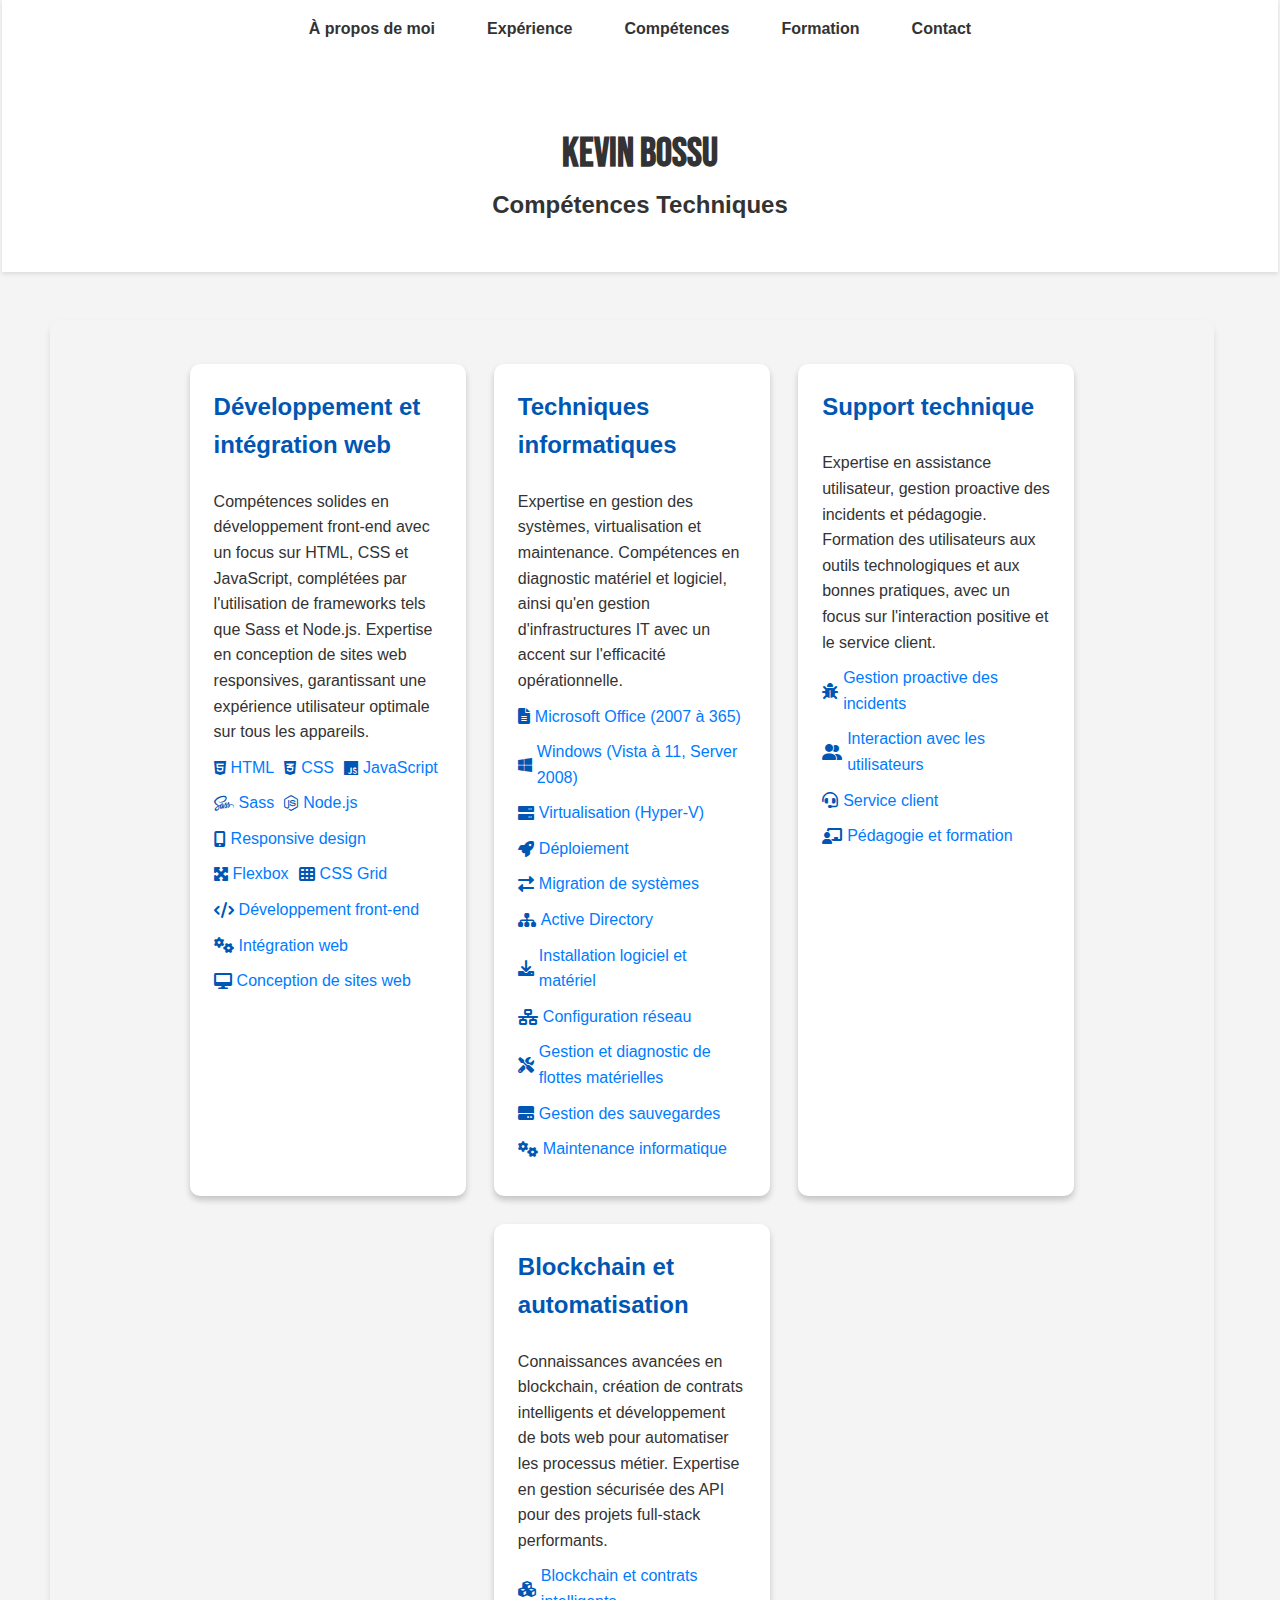
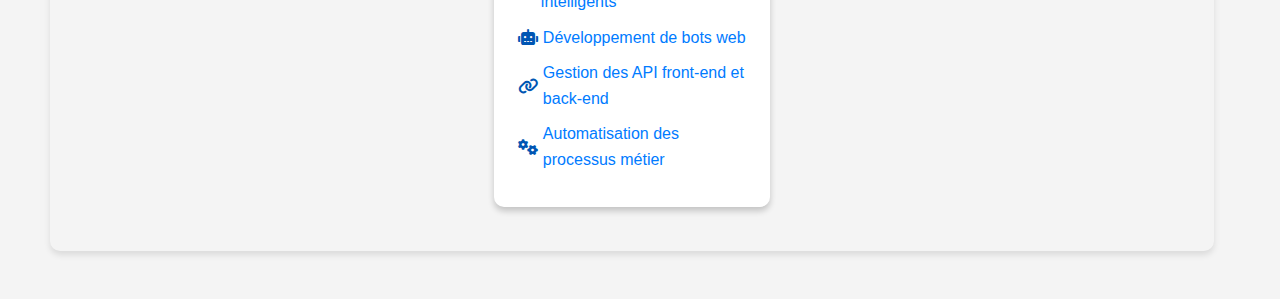
<file: asset/html/Competence.html>
<!DOCTYPE html>
<html lang="fr">
<head><!-- Google Tag Manager -->
<script>(function(w,d,s,l,i){w[l]=w[l]||[];w[l].push({'gtm.start':
new Date().getTime(),event:'gtm.js'});var f=d.getElementsByTagName(s)[0],
j=d.createElement(s),dl=l!='dataLayer'?'&l='+l:'';j.async=true;j.src=
'https://www.googletagmanager.com/gtm.js?id='+i+dl;f.parentNode.insertBefore(j,f);
})(window,document,'script','dataLayer','GTM-NZHJSW38');</script>
<!-- End Google Tag Manager -->
  <meta charset="UTF-8" />
  <meta name="viewport" content="width=device-width, initial-scale=1.0" />
  <link rel="stylesheet" href="/asset/styles css/styles.css" />
  <link rel="stylesheet" href="https://cdnjs.cloudflare.com/ajax/libs/font-awesome/6.0.0-beta3/css/all.min.css" />
  <link rel="preconnect" href="https://fonts.googleapis.com" />
  <link rel="preconnect" href="https://fonts.gstatic.com" crossorigin />
  <link href="https://fonts.googleapis.com/css2?family=Bebas+Neue&display=swap" rel="stylesheet" />
  <script src="./style.css"></script>
  
  <link rel="stylesheet" href="/asset/html/styles.css" />

  <title>Kevin Bossu</title>
</head>
<body>
  <!-- Google Tag Manager (noscript) -->
<noscript><iframe src="https://www.googletagmanager.com/ns.html?id=GTM-NZHJSW38"
height="0" width="0" style="display:none;visibility:hidden"></iframe></noscript>
<!-- End Google Tag Manager (noscript) -->
  <header>
    <nav>
      <ul>
        <li><a href="/index.html">À propos de moi</a></li>
        <li><a href="./experience.html">Expérience</a></li>
        <li><a href="./Competence.html">Compétences</a></li>
        <li><a href="./formation.html">Formation</a></li>
        <li><a href="./contact.html">Contact</a></li>
      </ul>
    </nav>


    <div class="mon-cv">

      <h1>Kevin Bossu</h1>
      <h2>Compétences Techniques</h2>
    </div>
  </header>
  <main>


    <section class="carousel-container slide-up">
      <div class="carousel">
        <!-- Développement et intégration web -->
        <div>
          <h3>Développement et intégration web</h3>
          <p>
            Compétences solides en développement front-end avec un focus sur HTML, CSS et JavaScript, complétées par 
            l'utilisation de frameworks tels que Sass et Node.js. Expertise en conception de sites web responsives, garantissant 
            une expérience utilisateur optimale sur tous les appareils.
          </p>
          <ul>
            <li><i class="fab fa-html5"></i> HTML</li>
            <li><i class="fab fa-css3-alt"></i> CSS</li>
            <li><i class="fab fa-js"></i> JavaScript</li>
            <li><i class="fab fa-sass"></i> Sass</li>
            <li><i class="fab fa-node-js"></i> Node.js</li>
            <li><i class="fas fa-mobile-alt"></i> Responsive design</li>
            <li><i class="fas fa-expand-arrows-alt"></i> Flexbox</li>
            <li><i class="fas fa-th"></i> CSS Grid</li>
            <li><i class="fas fa-code"></i> Développement front-end</li>
            <li><i class="fas fa-cogs"></i> Intégration web</li>
            <li><i class="fas fa-desktop"></i> Conception de sites web</li>
          </ul>
        </div>
    
        <!-- Techniques informatiques -->
        <div>
          <h3>Techniques informatiques</h3>
          <p>
            Expertise en gestion des systèmes, virtualisation et maintenance. Compétences en diagnostic matériel et logiciel, 
            ainsi qu'en gestion d'infrastructures IT avec un accent sur l'efficacité opérationnelle.
          </p>
          <ul>
            <li><i class="fas fa-file-alt"></i> Microsoft Office (2007 à 365)</li>
            <li><i class="fab fa-windows"></i> Windows (Vista à 11, Server 2008)</li>
            <li><i class="fas fa-server"></i> Virtualisation (Hyper-V)</li>
            <li><i class="fas fa-rocket"></i> Déploiement</li>
            <li><i class="fas fa-exchange-alt"></i> Migration de systèmes</li>
            <li><i class="fas fa-sitemap"></i> Active Directory</li>
            <li><i class="fas fa-download"></i> Installation logiciel et matériel</li>
            <li><i class="fas fa-network-wired"></i> Configuration réseau</li>
            <li><i class="fas fa-tools"></i> Gestion et diagnostic de flottes matérielles</li>
            <li><i class="fas fa-hdd"></i> Gestion des sauvegardes</li>
            <li><i class="fas fa-cogs"></i> Maintenance informatique</li>
          </ul>
        </div>
    
        <!-- Support technique -->
        <div>
          <h3>Support technique</h3>
          <p>
            Expertise en assistance utilisateur, gestion proactive des incidents et pédagogie. Formation des utilisateurs 
            aux outils technologiques et aux bonnes pratiques, avec un focus sur l'interaction positive et le service client.
          </p>
          <ul>
            <li><i class="fas fa-bug"></i> Gestion proactive des incidents</li>
            <li><i class="fas fa-user-friends"></i> Interaction avec les utilisateurs</li>
            <li><i class="fas fa-headset"></i> Service client</li>
            <li><i class="fas fa-chalkboard-teacher"></i> Pédagogie et formation</li>
          </ul>
        </div>
    
        <!-- Blockchain et automatisation -->
        <div>
          <h3>Blockchain et automatisation</h3>
          <p>
            Connaissances avancées en blockchain, création de contrats intelligents et développement de bots web pour 
            automatiser les processus métier. Expertise en gestion sécurisée des API pour des projets full-stack performants.
          </p>
          <ul>
            <li><i class="fas fa-cubes"></i> Blockchain et contrats intelligents</li>
            <li><i class="fas fa-robot"></i> Développement de bots web</li>
            <li><i class="fas fa-link"></i> Gestion des API front-end et back-end</li>
            <li><i class="fas fa-cogs"></i> Automatisation des processus métier</li>
          </ul>
        </div>
      </div>
    </section>
    
  </main>

  <script src="https://cdn.botpress.cloud/webchat/v2.2/inject.js"></script>
  <script src="https://files.bpcontent.cloud/2025/01/04/14/20250104141027-PNQ66JTF.js"></script>
  <script src="../srcipt.js"></script>
  <!-- Votre script JavaScript pour activer les carrousels -->
</body>

</html>
</file>
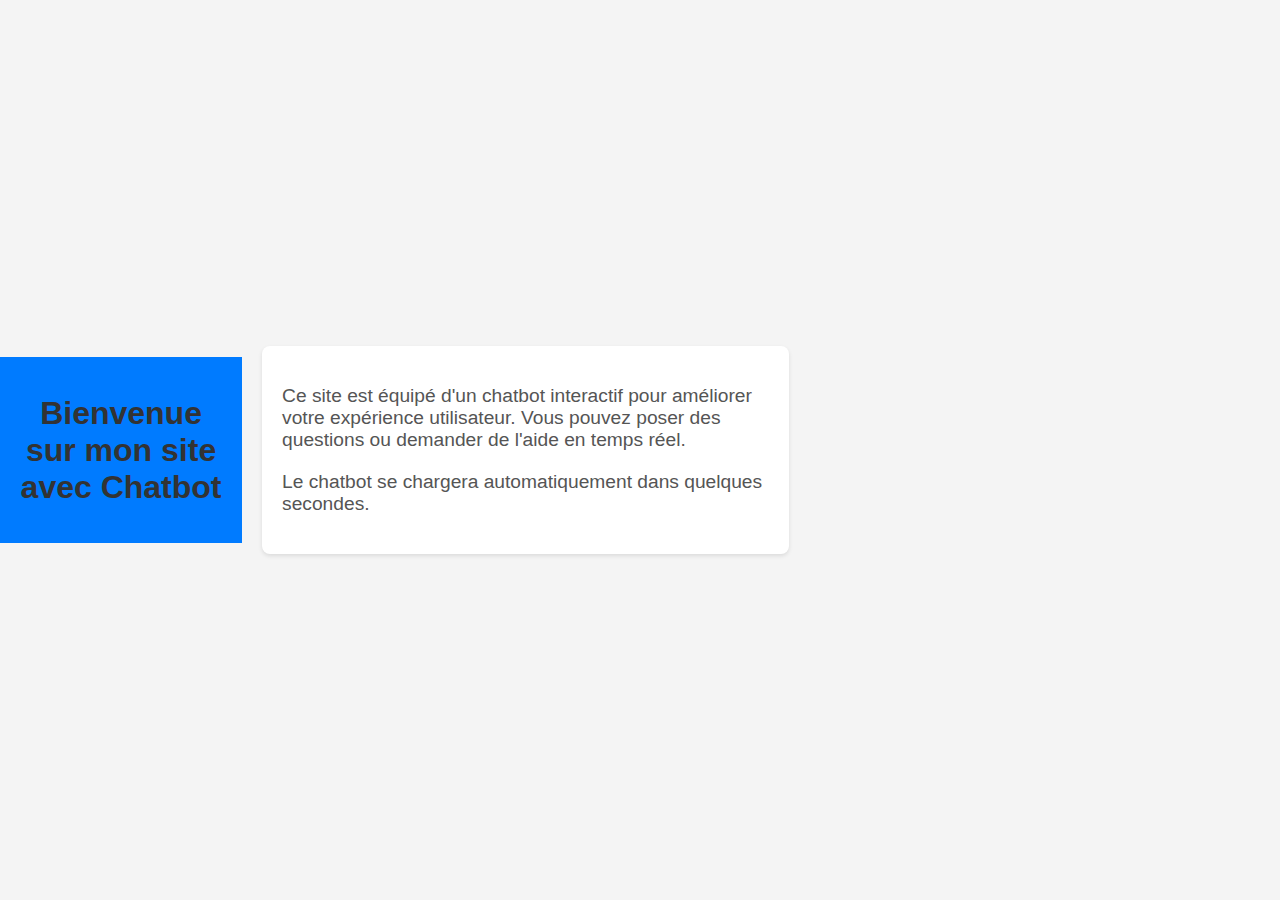
<file: asset/html/MajorBot.html>
<!DOCTYPE html>
<html lang="fr">
<head>
    <meta charset="UTF-8">
    <meta name="viewport" content="width=device-width, initial-scale=1.0">
    <title>Chatbot Integration</title>
    <style>
        body {
            font-family: Arial, sans-serif;
            margin: 0;
            padding: 0;
            background-color: #f4f4f4;
            display: flex;
            justify-content: center;
            align-items: center;
            height: 100vh;
        }
        header {
            text-align: center;
            padding: 1em;
            background-color: #007bff;
            color: white;
        }
        .container {
            max-width: 800px;
            margin: 20px;
            padding: 20px;
            background-color: white;
            box-shadow: 0 2px 4px rgba(0, 0, 0, 0.1);
            border-radius: 8px;
        }
        h1 {
            font-size: 2em;
            color: #333;
        }
        p {
            font-size: 1.2em;
            color: #555;
        }
    </style>
</head>
<body>
    <header>
        <h1>Bienvenue sur mon site avec Chatbot</h1>
    </header>

    <div class="container">
        <p>Ce site est équipé d'un chatbot interactif pour améliorer votre expérience utilisateur. Vous pouvez poser des questions ou demander de l'aide en temps réel.</p>
        <p>Le chatbot se chargera automatiquement dans quelques secondes.</p>
    </div>

    <!-- Integration du chatbot -->
    <iframe 
        src="https://cdn.botpress.cloud/webchat/v2.3/shareable.html?configUrl=https://files.bpcontent.cloud/2025/01/04/14/20250104141027-51I007M5.json"
        style="width: 100%; height: 500px; border: none;" 
        allow="microphone; camera">
    </iframe>

    <script src="https://cdn.botpress.cloud/webchat/v2.2/inject.js"></script>
    <script src="https://files.bpcontent.cloud/2025/01/04/14/20250104141027-PNQ66JTF.js"></script>
</body>
</html>
</file>
<file: asset/styles css/styles.css>
/* Variables for main colors and fonts */
:root {
  --primary-color: #007bff;
  --secondary-color: #0056b3;
  --text-color: #333;
  --background-color: #f4f4f4;
  --header-background-color: #ffffff;
  --card-background-color: #ffffff;
  --header-shadow-color: rgba(0, 0, 0, 0.1);
  --card-shadow-color: rgba(0, 0, 0, 0.2);
  --font-stack: "Arial", sans-serif;
  --google-font: "Bebas Neue", cursive;
}

/* Reset CSS for uniform styling across browsers */
* {

  margin: 0;
  padding: 0;
  box-sizing: border-box;
  transition: background-color 0.3s, color 0.3s, transform 0.3s;
  text-decoration: none;
  list-style: none;
}

body,
html {
  font-family: var(--font-stack);
  font-size: 16px;
  line-height: 1.6;
  color: var(--text-color);
  background: var(--background-color);
}
body {

margin-left: 2px;
margin-right: 2px;
}

/* Header */
header {
  background-color: var(--header-background-color);
  box-shadow: 0 2px 4px var(--header-shadow-color);
  padding: 1em 0;
}

header nav ul {
  display: flex;
  justify-content: center;
  gap: 20px;
}

header nav a {
  color: var(--text-color);
  font-weight: bold;
  font-size: 1rem;
  padding: 0.5em 1em;
  border-radius: 5px;
}

header nav a:hover,
header nav a:focus {
  background-color: var(--primary-color);
  color: #fff;
}

/* CV Section */
.mon-cv {
  text-align: center;
  margin: 5em auto 2em;
}

.mon-cv img {
  width: 150px;
  height: 150px;
  border-radius: 50%;
  object-fit: cover;
  margin-bottom: 1em;
  border: 1.5px solid var(--primary-color);
  box-shadow: 0 4px 10px rgba(0, 0, 0, 0.2);
  transition: transform 0.3s ease, box-shadow 0.3s ease;
}

.mon-cv img:hover {
  transform: scale(1.1); /* Slight zoom effect on hover */
  box-shadow: 0 6px 15px rgba(0, 0, 0, 0.3); /* Increased shadow on hover */
  border-color: var(--secondary-color); /* Change border color dynamically */
}
.mon-cv h1 {
  font-family: var(--google-font);
  font-size: 2.5em;
  color: var(--text-color);
}

.mon-cv p {
  font-size: 1.2em;
  color: var(--text-color);
}

/* Introduction */
.introduction {
  text-align: center;
  padding: 2em 1em;
  background-color: var(--background-color);
  margin-bottom: 2em;
}

.introduction h2 {
  font-size: 2em;
  color: var(--primary-color);
  margin-bottom: 1em;
}

.introduction p {
  font-size: 1.2em;
  color: var(--text-color);
}

/* Carousel */
.carousel-container {
  padding: 3em;
  margin: 3em auto;
  background: var(--background-color);
}

.carousel-container h2 {
  text-align: center;
  font-size: 2em;
  color: var(--primary-color);
}

.carousel {
  display: flex;
  flex-wrap: wrap;
  justify-content: center;
  gap: 20px;

  padding: 1rem;

  scroll-snap-type: x mandatory;
  padding: 0.5em;
}

.carousel div {
  flex: 0 0 calc(33.333% - 20px);
  align-items: center;
  background: rgba(65, 63, 63, 0.025);
  border-radius: 16px;
  box-shadow: 0 4px 6px var(--card-shadow-color);
  padding: 1.5em;
  margin: 4px;
  min-height: 500px;
  overflow-y: auto; /* Ajouté pour permettre le défilement vertical */
  scroll-snap-align: start;
  scroll-snap-type: x mandatory;
  transition: transform 0.3s;
}

.carousel div p {
  margin-top: 10px;
  margin-bottom: 10px;
}

.carousel div:hover {
  transform: translateY(-10px);
}

.carousel h3 {
  font-size: 1.5em;
  color: var(--secondary-color);
}

.carousel p {
  color: var(--text-color);
}

.carousel ul {
  margin-bottom: 10px;
}
.carousel ul li {
  color: var(--primary-color);
}

.carousel ul li i {
  color: var(--secondary-color);
}
main {
  max-width: calc(
    100vw - 20px
  ); /* Hauteur fixe pour uniformiser toutes les cartes */
}

/* Projects */
.projects {
  padding: 2em 1em;
}

/* Projets */
.project-grid {
  display: flex;
  gap: 40px;
  flex-wrap: wrap;
  justify-content: center;
  max-width: calc(
    100vw - 10px
  ); /* Hauteur fixe pour uniformiser toutes les cartes */
  max-height: calc(100vh - 10px);
}

.project-card {
  width: 33%;
  background: var(--card-background-color);
  border-radius: 10px;
  box-shadow: 0 4px 6px var(--card-shadow-color);
  padding: 1.5em;
  text-align: center;
  height: 450px;
  display: flex;
  flex-direction: column;
  justify-content: space-between; /* Répartir le contenu */
  overflow: hidden; /* Empêche le contenu de déborder */
}

.project-card img {
  width: 100%; /* Prend toute la largeur de la carte */
  height: 150px; /* Hauteur fixe pour les images */
  object-fit: cover; /* Remplit l'espace sans déformer l'image */
  border-radius: 10px;
  margin-bottom: 1em;
}

.project-card h3 {
  font-size: 1.2em;
  color: var(--secondary-color);
  margin-bottom: 0.5em;
  text-align: center;
}

.project-card p {
  font-size: 0.9em; /* Taille légèrement réduite pour s'adapter */
  line-height: 1.4;
  color: var(--text-color);
  margin-bottom: 1em;
  overflow: hidden; /* Empêche le débordement */
  text-overflow: ellipsis; /* Affiche "..." si le texte dépasse */
  display: -webkit-box;

  -webkit-box-orient: vertical;
}
.carousel::-webkit-scrollbar-thumb {
  background-color: var(--primary-color);
  border-radius: 10px;
}

.project-card .btn {
  padding: 0.5em 1em;
  background-color: var(--primary-color);
  color: #fff;
  border-radius: 5px;
  text-align: center;
  margin-top: auto; /* Aligne le bouton en bas de la carte */
}

.project-card .btn:hover {
  background-color: var(--secondary-color);
}

.project-card .btn:hover {
  background-color: var(--secondary-color);
}
 .logo-3d {
  width: 98%;
  padding: 5px;
  margin-bottom: 35px;
  /* Bordures arrondies */
  border-radius: 25px;
  /* Ombre avec relief */
  box-shadow: 0 10px 20px rgba(0, 0, 0, 0.3), 
              0 6px 6px rgba(0, 0, 0, 0.2);
  /* Transition fluide pour les interactions */
  transition: transform 0.3s ease, box-shadow 0.3s ease;
}

/* Effet au survol */
.logo-3d {
  /* Légère élévation */
  transform: translateY(-10px);
  /* Ombre accentuée */
  box-shadow: 0 14px 28px rgba(0, 0, 0, 0.4), 
              0 10px 10px rgba(0, 0, 0, 0.3);
}


/* Testimonials */
.testimonials {
  text-align: center;
  padding: 2em 1em;
}

.testimonial-carousel blockquote {
  font-size: 1.2em;
  color: var(--text-color);
  margin-bottom: 1em;
  border-left: 4px solid var(--primary-color);
  padding-left: 1em;
}
.carousel-container {
  /* Largeur fixe */
  min-height: 400px; /* Hauteur fixe */
  background-color: #fff;
  border-radius: 10px;
  padding: 1em;
  box-shadow: 0 4px 6px rgba(0, 0, 0, 0.1);
}

.testimonial-carousel cite {
  color: var(--secondary-color);
}
/* Formulaire de contact */
#contact {
  text-align: center;
  padding: 2em 1em;
  background-color: var(--background-color);
}
.contact h2 {
  font-size: 2em;
  color: var(--primary-color);
  margin-bottom: 1em;
}
#contact-form {
  max-width: 600px;
  margin: 2em auto;
  padding: 1.5em;
  border: 2px solid #007bff;
  border-radius: 8px;
  background-color: #f9f9f9;
  box-shadow: 0 4px 8px rgba(0, 0, 0, 0.1);
}

#contact-form label {
  display: block;
  font-size: 1rem;
  margin-bottom: 0.5em;
  color: #333;
  font-weight: bold;
}

#contact-form input[type="text"],
#contact-form input[type="email"],
#contact-form textarea {
  width: 100%;
  padding: 0.75em;
  margin-bottom: 1em;
  border: 1px solid #ddd;
  border-radius: 5px;
  font-size: 1rem;
  color: #333;
  box-shadow: inset 0 1px 3px rgba(0, 0, 0, 0.1);
  transition: border-color 0.3s;
}

#contact-form input[type="text"]:focus,
#contact-form input[type="email"]:focus,
#contact-form textarea:focus {
  border-color: #007bff;
  outline: none;
  box-shadow: 0 0 4px rgba(0, 123, 255, 0.5);
}

#contact-form textarea {
  resize: vertical;
}

#contact-form input[type="submit"] {
  background-color: #007bff;
  color: #fff;
  padding: 0.75em 1.5em;
  border: none;
  border-radius: 5px;
  font-size: 1rem;
  cursor: pointer;
  transition: background-color 0.3s;
}

#contact-form input[type="submit"]:hover {
  background-color: #0056b3;
}

#contact-form input[type="submit"]:active {
  transform: scale(0.98);
}

/* Responsive */
@media (max-width: 1024px) {
  header nav ul {
    flex-wrap: wrap;
  }
  .carousel-container {
    flex-wrap: wrap;
    margin: 0;
  }
  .carousel {
    display: flex;
    width: 100%;
    flex-direction: column;

    padding: 0;
  }
  .carousel div {
    color: var(--primary-color);
    margin: 10px;
  }

  .mon-cv img {
    width: 120px;
  }

  .project-card {
    width: 100%;
  }
}
</file>
<file: asset/html/styles.css>
/* Variables pour les couleurs et polices principales */
:root {
    --primary-color: #007bff;
    --secondary-color: #0056b3;
    --text-color: #333;
    --background-color: #f4f4f4;
    --header-background-color: #ffffff;
    --card-background-color: #ffffff;
    --header-shadow-color: rgba(0, 0, 0, 0.1);
    --card-shadow-color: rgba(0, 0, 0, 0.2);
    --font-stack: 'Arial', sans-serif;
    --google-font: 'Bebas Neue', cursive;
  }
  
  /* Reset CSS pour uniformiser les styles sur les navigateurs */
  * {
    margin: 0;
    padding: 0;
    box-sizing: border-box;
    transition: background-color 0.3s, color 0.3s, transform 0.3s;
    text-decoration: none;
    list-style: none;
  }
  
  body,
  html {
    font-family: var(--font-stack);
    font-size: 16px;
    line-height: 1.6;
    color: var(--text-color);
    background: var(--background-color);
  }
  
  /* Header Styles */
  header {
    background-color: var(--header-background-color);
    box-shadow: 0 2px 4px var(--header-shadow-color);
  
    width: 100%;
    top: 0;
    z-index: 1000;
    padding: 1em 0;
  }
  
  header nav ul {
    display: flex;
    justify-content: center;
    gap: 20px;
  }
  
  header nav a {
    color: var(--text-color);
    font-weight: bold;
    font-size: 1rem;
    padding: 0.5em 1em;
    border-radius: 5px;
  }
  
  header nav a:hover,
  header nav a:focus {
    background-color: var(--primary-color);
    color: #fff;
  }
  
  .mon-cv {
    text-align: center;
    margin: 5em auto 2em;
  }
  
  .mon-cv img {
    width: 150px;
    height: 150px;
    border-radius: 50%;
    object-fit: cover;
    margin-bottom: 1em;
    border: 4px solid var(--primary-color);
  }
  
  .mon-cv h1 {
    font-family: var(--google-font);
    font-size: 2.5em;
    color: var(--text-color);
  }
  
  /* Introduction Section */
  .introduction {
    text-align: center;
    padding: 2em 1em;
    background-color: var(--background-color);
    margin-bottom: 2em;
  }
  
  .introduction h2 {
    font-size: 2em;
    color: var(--primary-color);
    margin-bottom: 1em;
  }
  
  .introduction p {
    font-size: 1.2em;
    color: var(--text-color);
  }
  
  /* Projects Section */
  .projects {
    padding: 2em 1em;
    background-color: var(--header-background-color);
    margin-bottom: 2em;
  }
  
  .project-grid {
    display: flex;
    gap: 20px;
    flex-wrap: wrap;
    justify-content: center;
  }
  
  .project-card {
    background: var(--card-background-color);
    border-radius: 10px;
    box-shadow: 0 4px 6px var(--card-shadow-color);
    padding: 1.5em;
    text-align: center;
    width: calc(33.333% - 20px);
  }
  
  .project-card img {
    width: 100%;
    border-radius: 10px;
    margin-bottom: 1em;
  }
  
  .project-card h3 {
    font-size: 1.5em;
    color: var(--secondary-color);
  }
  
  .project-card p {
    font-size: 1em;
    color: var(--text-color);
  }
  
  .project-card .btn {
    display: inline-block;
    margin-top: 1em;
    padding: 0.5em 1em;
    background-color: var(--primary-color);
    color: #fff;
    border-radius: 5px;
    text-decoration: none;
  }
  
  .project-card .btn:hover {
    background-color: var(--secondary-color);
  }
  
  /* Testimonials Section */
  .testimonials {
    text-align: center;
    padding: 2em 1em;
    background: var(--background-color);
  }
  
  .testimonial-carousel blockquote {
    font-size: 1.2em;
    color: var(--text-color);
    margin-bottom: 1em;
    border-left: 4px solid var(--primary-color);
    padding-left: 1em;
  }
  
  .testimonial-carousel cite {
    display: block;
    font-size: 1em;
    color: var(--secondary-color);
  }
  
  /* Carousel Styles */
  .carousel-container {
    padding: 2em;
    margin: 3em;
    /* Ajustement pour le header fixe */
    background: var(--background-color);
  }
  .carousel-container h2 {
    text-align: center;
    margin-bottom: 1em;
    font-size: 2em;
    color: var(--primary-color);
  }
  
  .carousel {
    display: flex;
    gap: 20px;
    overflow-x: auto;
    scroll-snap-type: x mandatory;
    padding: 0.5em;
  }
  
  
  .carousel div {
    flex: 0 0 calc(27.333% - 20px);
    background-color: var(--card-background-color);
    border-radius: 10px;
    box-shadow: 0 4px 6px var(--card-shadow-color);
    padding: 1.5em;
    margin: 4px;
    scroll-snap-align: start;
    transition: transform 0.3s;
  }
  
  
  .carousel div:hover {
    transform: translateY(-10px);
  }
  
  .carousel h3 {
    font-size: 1.5em;
    margin-bottom: 1em;
    color: var(--secondary-color);
  }
  
  .carousel p {
    margin-bottom: 1em;
    color: var(--text-color);
  }
  
  .carousel ul {
    display: flex;
    flex-wrap: wrap;
    gap: 10px;
  }
  
  .carousel ul li {
    display: flex;
    align-items: center;
    gap: 5px;
    color: var(--primary-color);
  }
  
  .carousel ul li i {
    color: var(--secondary-color);
  }
  
  /* Section Responsive Design */
  @media (max-width: 1024px) {
    header nav ul {
      flex-wrap: wrap;
    }
  
    .carousel {
      flex-direction: column;
    }
  
  
    .mon-cv img {
      width: 120px;
      height: 120px;
    }
  
    .carousel div {
      flex: 0 0 calc(100% - 20px);
    }
  }
  
  @media (min-width: 769px) and (max-width: 1224px) {
    .carousel div {
      flex: 0 0 calc(50% - 20px);
    }
  }
</file>
